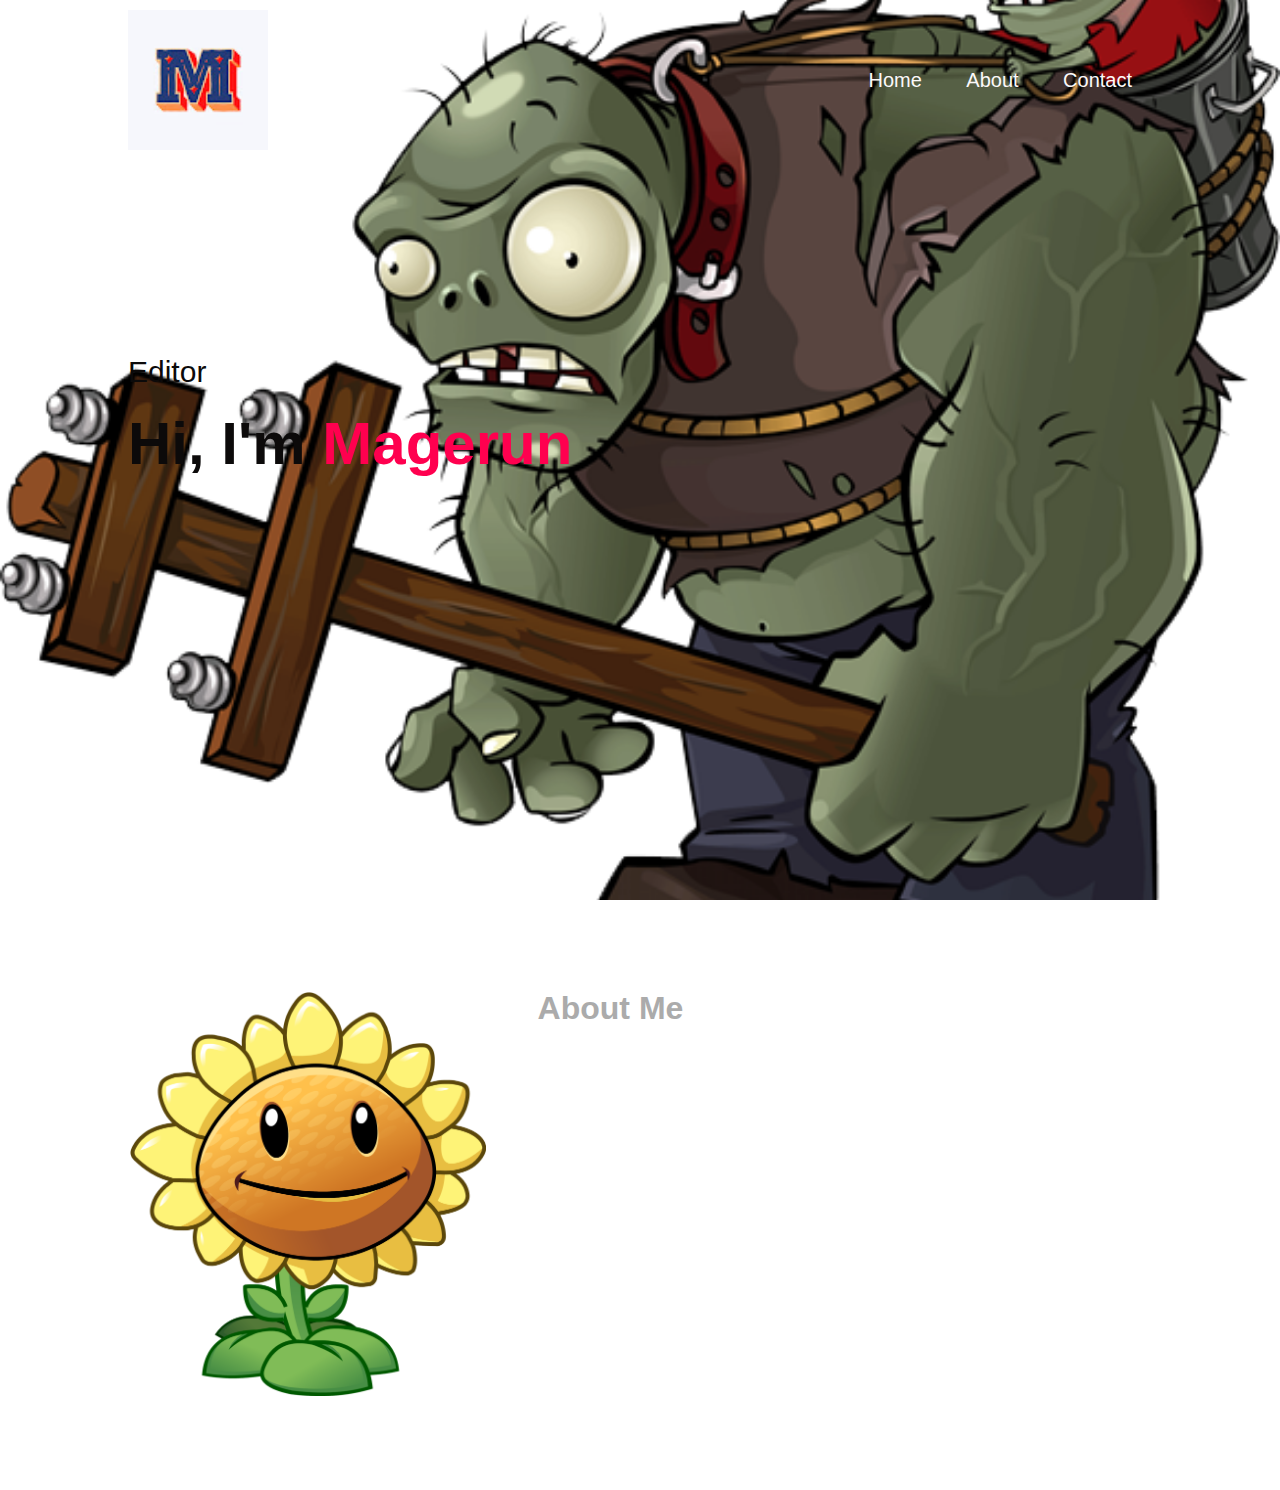
<file: Personal/index.html>
<!DOCTYPE html>
<html lang="en">

<head>
  <meta charset="UTF-8">
  <meta http-equiv="X-UA-Compatible" content="IE=edge">
  <meta name="viewport" content="width=device-width, initial-scale=1.0">
  <title>Personal Website</title>
  <link rel="stylesheet" href="style.css">
</head>

<body>
  <div id="header">
    <div class="container">
      <nav>
        <img src="img/logo.png" class="logo">
        <ul>
          <li><a href="#">Home</a></li>
          <li><a href="#">About</a></li>
          <li><a href="#">Contact</a></li>
        </ul>
      </nav>
      <div class="header-text">
        <p>Editor</p>
        <h1>Hi, I'm <span>Magerun</span></h1>
      </div>
    </div>
  </div>

  <!-- About -->


  <div id="about">
    <div class="container">
      <div class="row">
        <div class="about-col-1">
          <img src="img/user.png" alt="">
        </div>
        <div class="about-col-2">
          <h1>About Me</h1>
        </div>
      </div>
    </div>
  </div>
</body>

</html>
</file>
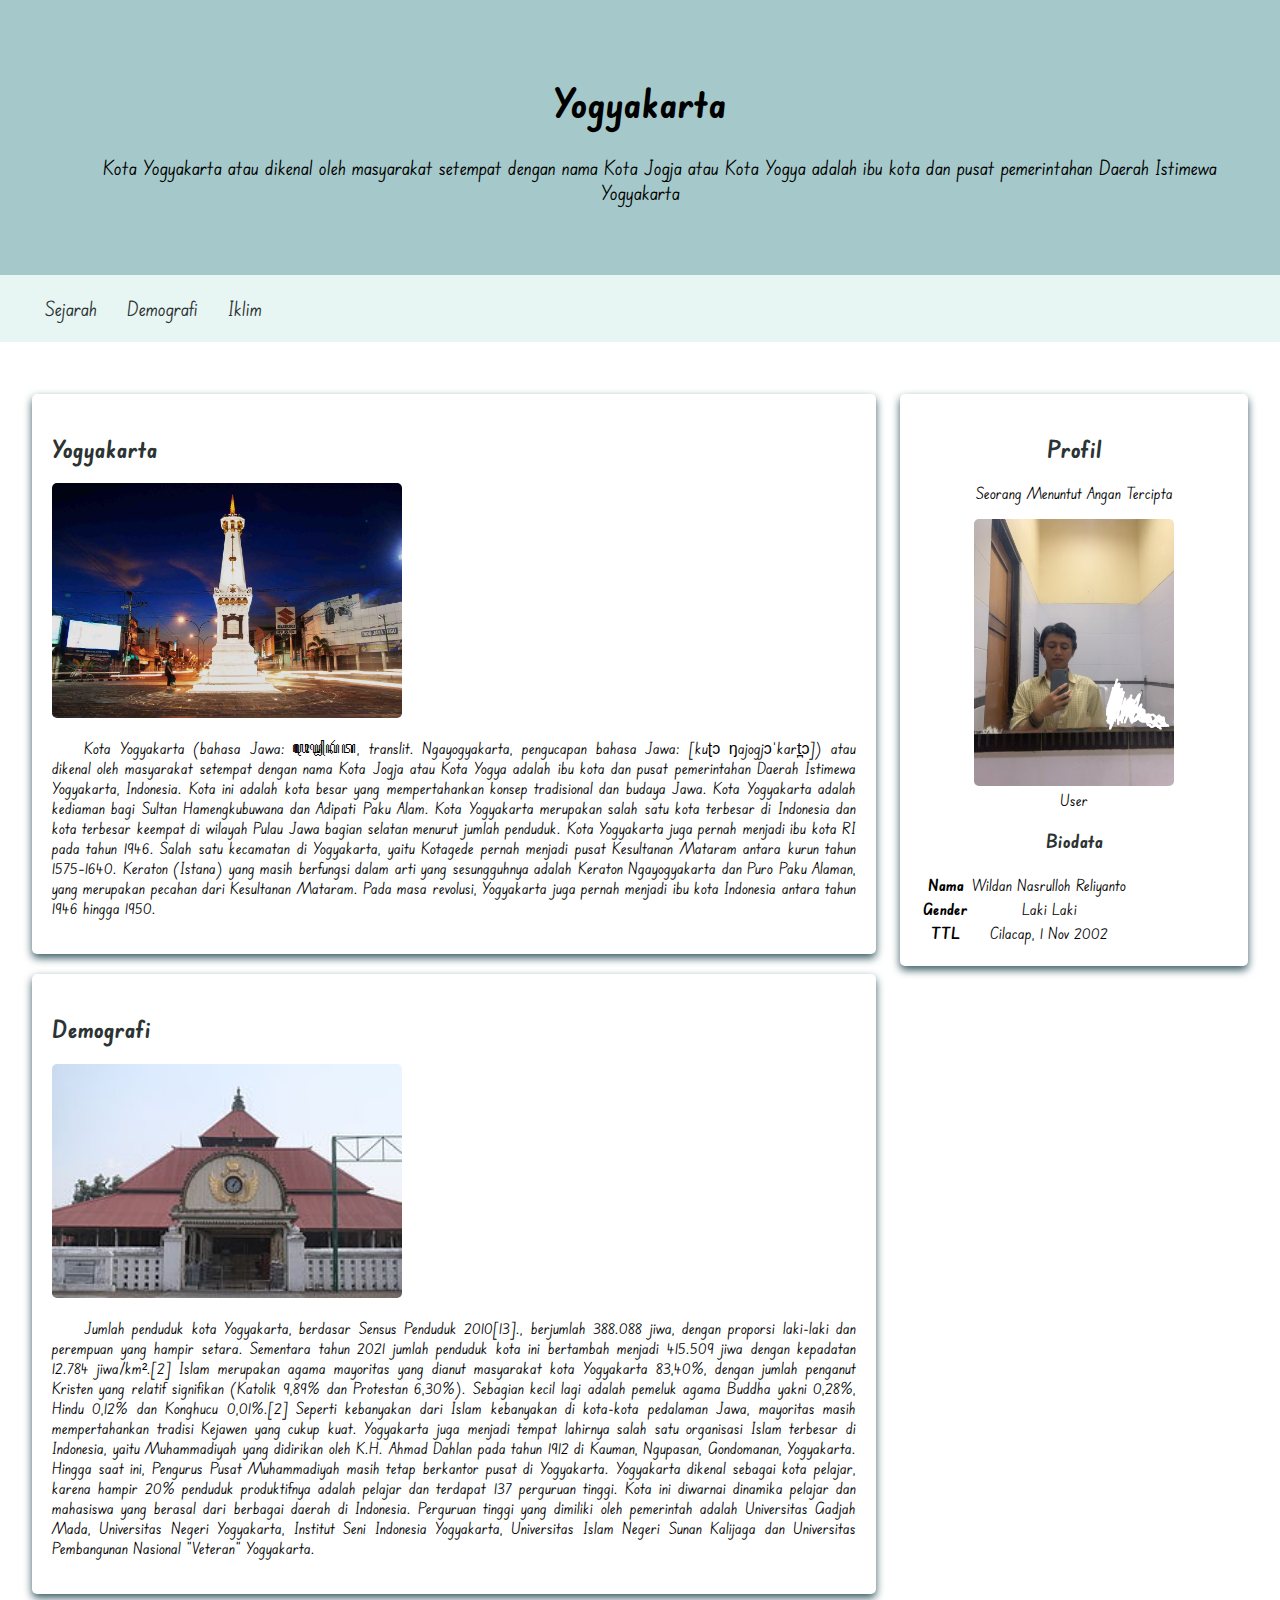
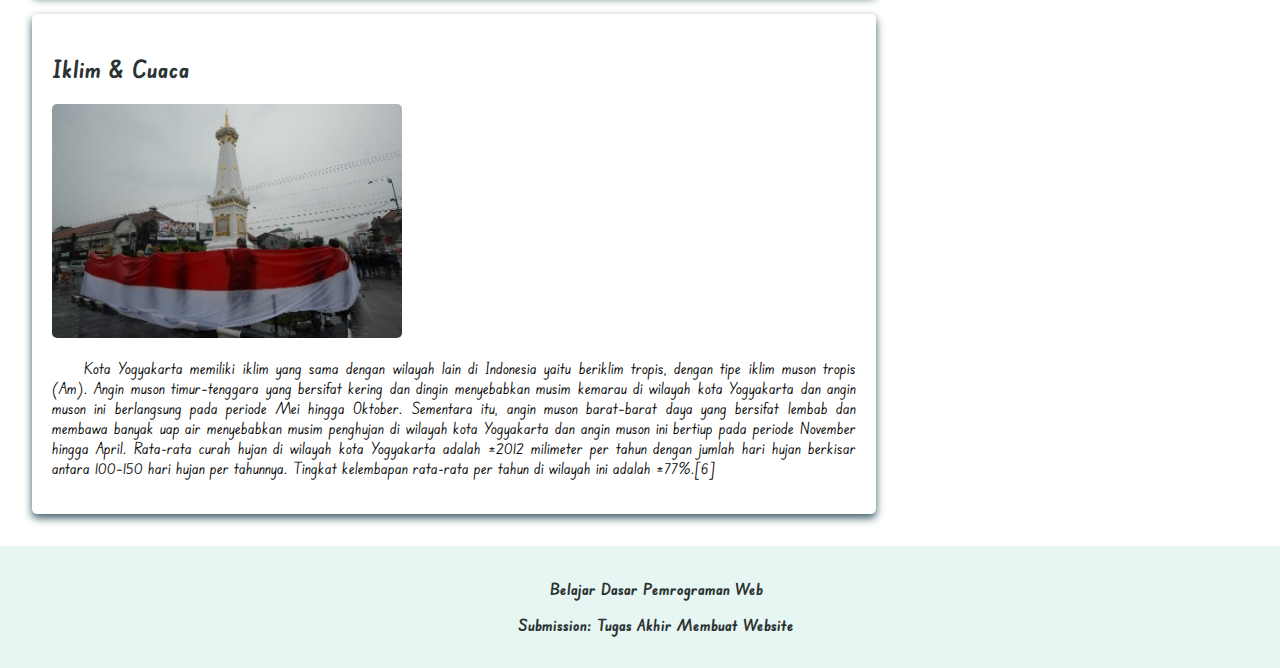
<file: Submission/index.html>
<!DOCTYPE html>
<html lang="en">

<head>
  <meta charset="UTF-8">
  <meta http-equiv="X-UA-Compatible" content="IE=edge">
  <meta name="viewport" content="width=device-width, initial-scale=1.0">
  <title>DIY</title>
  <link rel="stylesheet" href="assets/styles/style.css">
</head>

<body>
  <!-- Header -->
  <header>
    <div class="jumbotron">
      <h1>Yogyakarta</h1>
      <p style="text-align: center;">Kota Yogyakarta atau dikenal oleh masyarakat setempat dengan nama Kota Jogja atau
        Kota Yogya adalah ibu kota dan pusat pemerintahan Daerah Istimewa Yogyakarta</p>
    </div>
    <nav>
      <ul>
        <li><a href="#sejarah">Sejarah</a></li>
        <li><a href="#demografi">Demografi</a></li>
        <li><a href="#iklim">Iklim</a></li>
      </ul>
    </nav>
  </header>
  <main>
    <div id="content">
      <article id="sejarah" class="card">
        <h2>Yogyakarta</h2>
        <img src="assets/image/jogja.jpg" alt="jogja" class="featured-image">
        <p>Kota Yogyakarta (bahasa Jawa: ꦪꦺꦴꦒꦾꦏꦂꦠ, translit. Ngayogyakarta, pengucapan bahasa Jawa: [kuʈɔ
          ŋajogjɔˈkart̪ɔ]) atau dikenal oleh masyarakat setempat dengan nama Kota Jogja atau Kota Yogya adalah ibu kota
          dan pusat pemerintahan Daerah Istimewa Yogyakarta, Indonesia. Kota ini adalah kota besar yang mempertahankan
          konsep tradisional dan budaya Jawa. Kota Yogyakarta adalah kediaman bagi Sultan Hamengkubuwana dan Adipati
          Paku Alam. Kota Yogyakarta merupakan salah satu kota terbesar di Indonesia dan kota terbesar keempat di
          wilayah Pulau Jawa bagian selatan menurut jumlah penduduk. Kota Yogyakarta juga pernah menjadi ibu kota RI
          pada tahun 1946.

          Salah satu kecamatan di Yogyakarta, yaitu Kotagede pernah menjadi pusat Kesultanan Mataram antara kurun tahun
          1575–1640. Keraton (Istana) yang masih berfungsi dalam arti yang sesungguhnya adalah Keraton Ngayogyakarta dan
          Puro Paku Alaman, yang merupakan pecahan dari Kesultanan Mataram. Pada masa revolusi, Yogyakarta juga pernah
          menjadi ibu kota Indonesia antara tahun 1946 hingga 1950.</p>
      </article>
      <article id="demografi" class="card">
        <h2>Demografi</h2>
        <img src="assets/image/demografi.jpg" alt="" class="featured-image">
        <p>Jumlah penduduk kota Yogyakarta, berdasar Sensus Penduduk 2010[13]., berjumlah 388.088 jiwa, dengan proporsi
          laki-laki dan perempuan yang hampir setara. Sementara tahun 2021 jumlah penduduk kota ini bertambah menjadi
          415.509 jiwa dengan kepadatan 12.784 jiwa/km².[2]

          Islam merupakan agama mayoritas yang dianut masyarakat kota Yogyakarta 83,40%, dengan jumlah penganut Kristen
          yang relatif signifikan (Katolik 9,89% dan Protestan 6,30%). Sebagian kecil lagi adalah pemeluk agama Buddha
          yakni 0,28%, Hindu 0,12% dan Konghucu 0,01%.[2] Seperti kebanyakan dari Islam kebanyakan di kota-kota
          pedalaman Jawa, mayoritas masih mempertahankan tradisi Kejawen yang cukup kuat.

          Yogyakarta juga menjadi tempat lahirnya salah satu organisasi Islam terbesar di Indonesia, yaitu Muhammadiyah
          yang didirikan oleh K.H. Ahmad Dahlan pada tahun 1912 di Kauman, Ngupasan, Gondomanan, Yogyakarta. Hingga saat
          ini, Pengurus Pusat Muhammadiyah masih tetap berkantor pusat di Yogyakarta.

          Yogyakarta dikenal sebagai kota pelajar, karena hampir 20% penduduk produktifnya adalah pelajar dan terdapat
          137 perguruan tinggi. Kota ini diwarnai dinamika pelajar dan mahasiswa yang berasal dari berbagai daerah di
          Indonesia. Perguruan tinggi yang dimiliki oleh pemerintah adalah Universitas Gadjah Mada, Universitas Negeri
          Yogyakarta, Institut Seni Indonesia Yogyakarta, Universitas Islam Negeri Sunan Kalijaga dan Universitas
          Pembangunan Nasional "Veteran" Yogyakarta.</p>
      </article>
      <article id="iklim" class="card">
        <h2>Iklim & Cuaca</h2>
        <img src="assets/image/iklim.jpg" alt="" class="featured-image">
        <p>Kota Yogyakarta memiliki iklim yang sama dengan wilayah lain di Indonesia yaitu beriklim tropis, dengan tipe
          iklim muson tropis (Am). Angin muson timur–tenggara yang bersifat kering dan dingin menyebabkan musim kemarau
          di wilayah kota Yogyakarta dan angin muson ini berlangsung pada periode Mei hingga Oktober. Sementara itu,
          angin muson barat–barat daya yang bersifat lembab dan membawa banyak uap air menyebabkan musim penghujan di
          wilayah kota Yogyakarta dan angin muson ini bertiup pada periode November hingga April. Rata-rata curah hujan
          di wilayah kota Yogyakarta adalah ±2012 milimeter per tahun dengan jumlah hari hujan berkisar antara 100–150
          hari hujan per tahunnya. Tingkat kelembapan rata-rata per tahun di wilayah ini adalah ±77%.[6]</p>
      </article>
    </div>
    <aside>
      <article class="profile card">
        <header>
          <h2>Profil</h2>
          <p style="text-indent: 0em;text-align:center;">Seorang Menuntut Angan Tercipta</p>
          <figure>
            <img src="assets/image/profile.jpg" style="width: 200px; text-align: center;" alt="" class="featured-image">
            <figcaption>User</figcaption>
          </figure>
          <section>
            <h3>Biodata</h3>
            <table>
              <tr>
                <th>Nama</th>
                <td>Wildan Nasrulloh Reliyanto</td>
              </tr>
              <tr>
                <th>Gender</th>
                <td>Laki Laki</td>
              </tr>
              <tr>
                <th>TTL</th>
                <td>Cilacap, 1 Nov 2002</td>
              </tr>
            </table>
          </section>
        </header>
      </article>
    </aside>
  </main>
  <footer>
    <p>Belajar Dasar Pemrograman Web</p>
    <p>Submission: Tugas Akhir Membuat Website</p>
  </footer>
  <script src="assets/styles/script.js"></script>
</body>

</html>
</file>
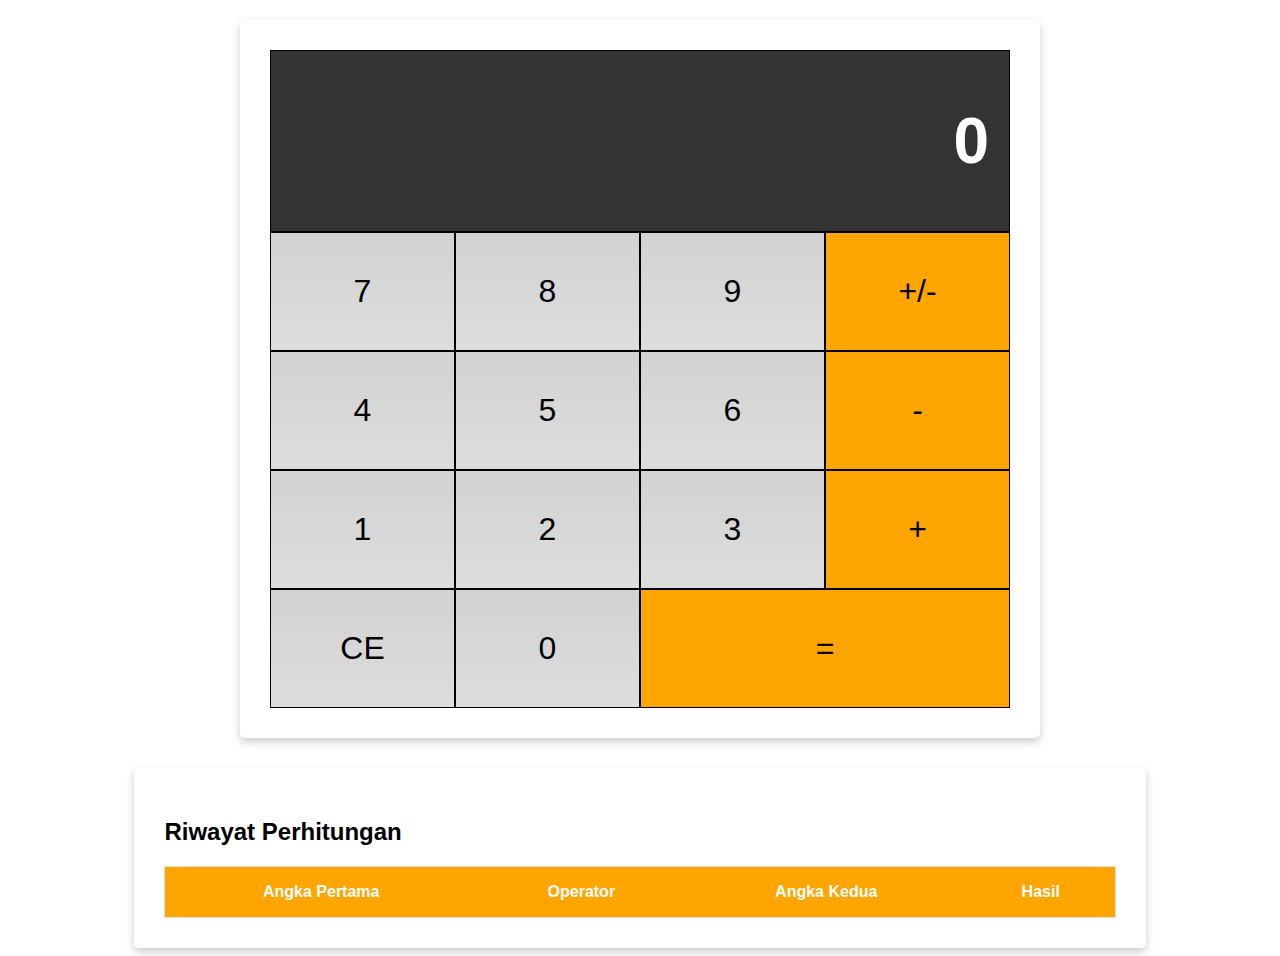
<file: WebCalculator/index.html>
<!DOCTYPE html>
<html lang="en">

<head>
  <meta charset="UTF-8">
  <meta http-equiv="X-UA-Compatible" content="IE=edge">
  <meta name="viewport" content="width=device-width, initial-scale=1.0">
  <link rel="stylesheet" href="assets/style.css">
  <title>Web Calculator</title>
</head>

<body>
  <div class="flex-container-column card">
    <div class="display">
      <h1 id="displayNumber">0</h1>
    </div>
    <div class="flex-container-row">
      <div class="button">7</div>
      <div class="button">8</div>
      <div class="button">9</div>
      <div class="button negative">+/-</div>
    </div>
    <div class="flex-container-row">
      <div class="button">4</div>
      <div class="button">5</div>
      <div class="button">6</div>
      <div class="button operator">-</div>
    </div>
    <div class="flex-container-row">
      <div class="button">1</div>
      <div class="button">2</div>
      <div class="button">3</div>
      <div class="button operator">+</div>
    </div>
    <div class="flex-container-row">
      <div class="button clear">CE</div>
      <div class="button">0</div>
      <div class="button equals double">=</div>
    </div>
  </div>
  <div class="history card">
    <h2>Riwayat Perhitungan</h2>
    <table>
      <thead>
        <tr>
          <th>Angka Pertama</th>
          <th>Operator</th>
          <th>Angka Kedua</th>
          <th>Hasil</th>
        </tr>
      </thead>
      <tbody id="historyList"></tbody>
    </table>
  </div>
  <script src="assets/kalkulator.js"></script>
  <script src="assets/storage.js"></script>
</body>

</html>
</file>
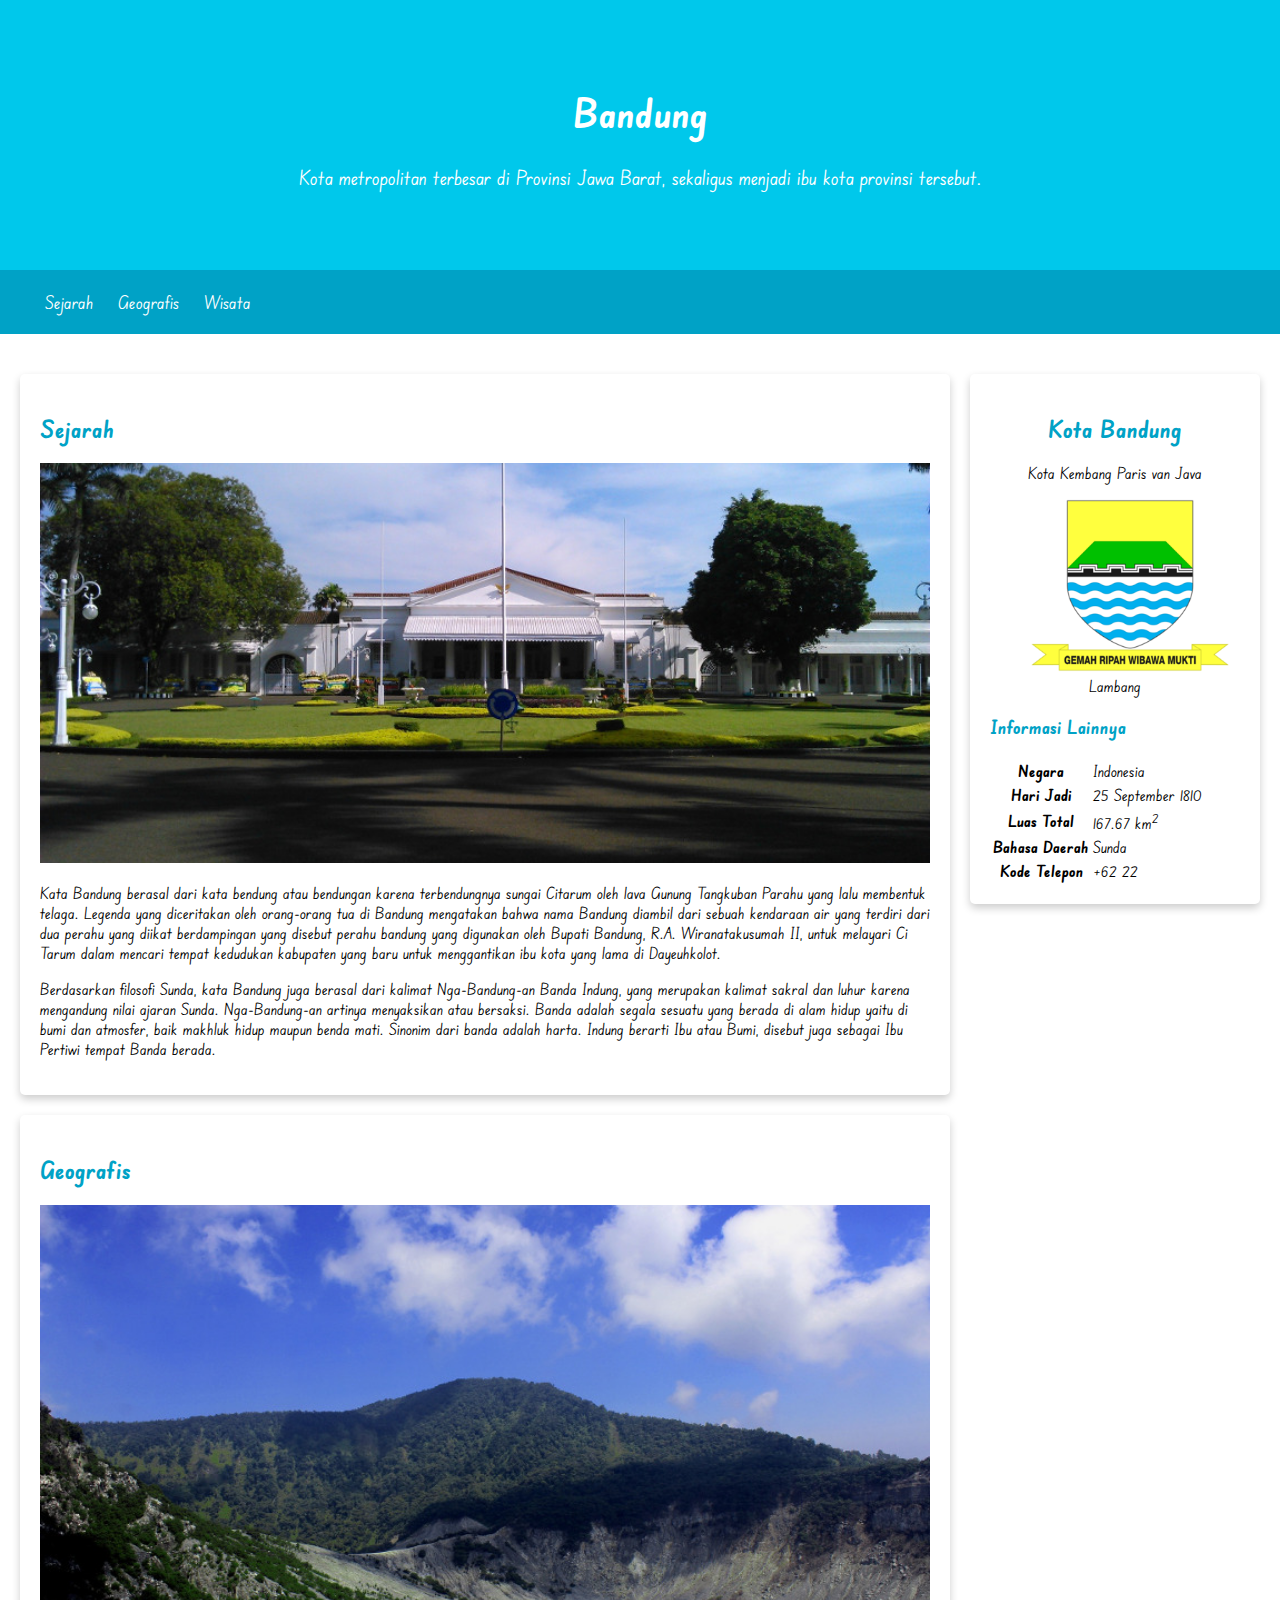
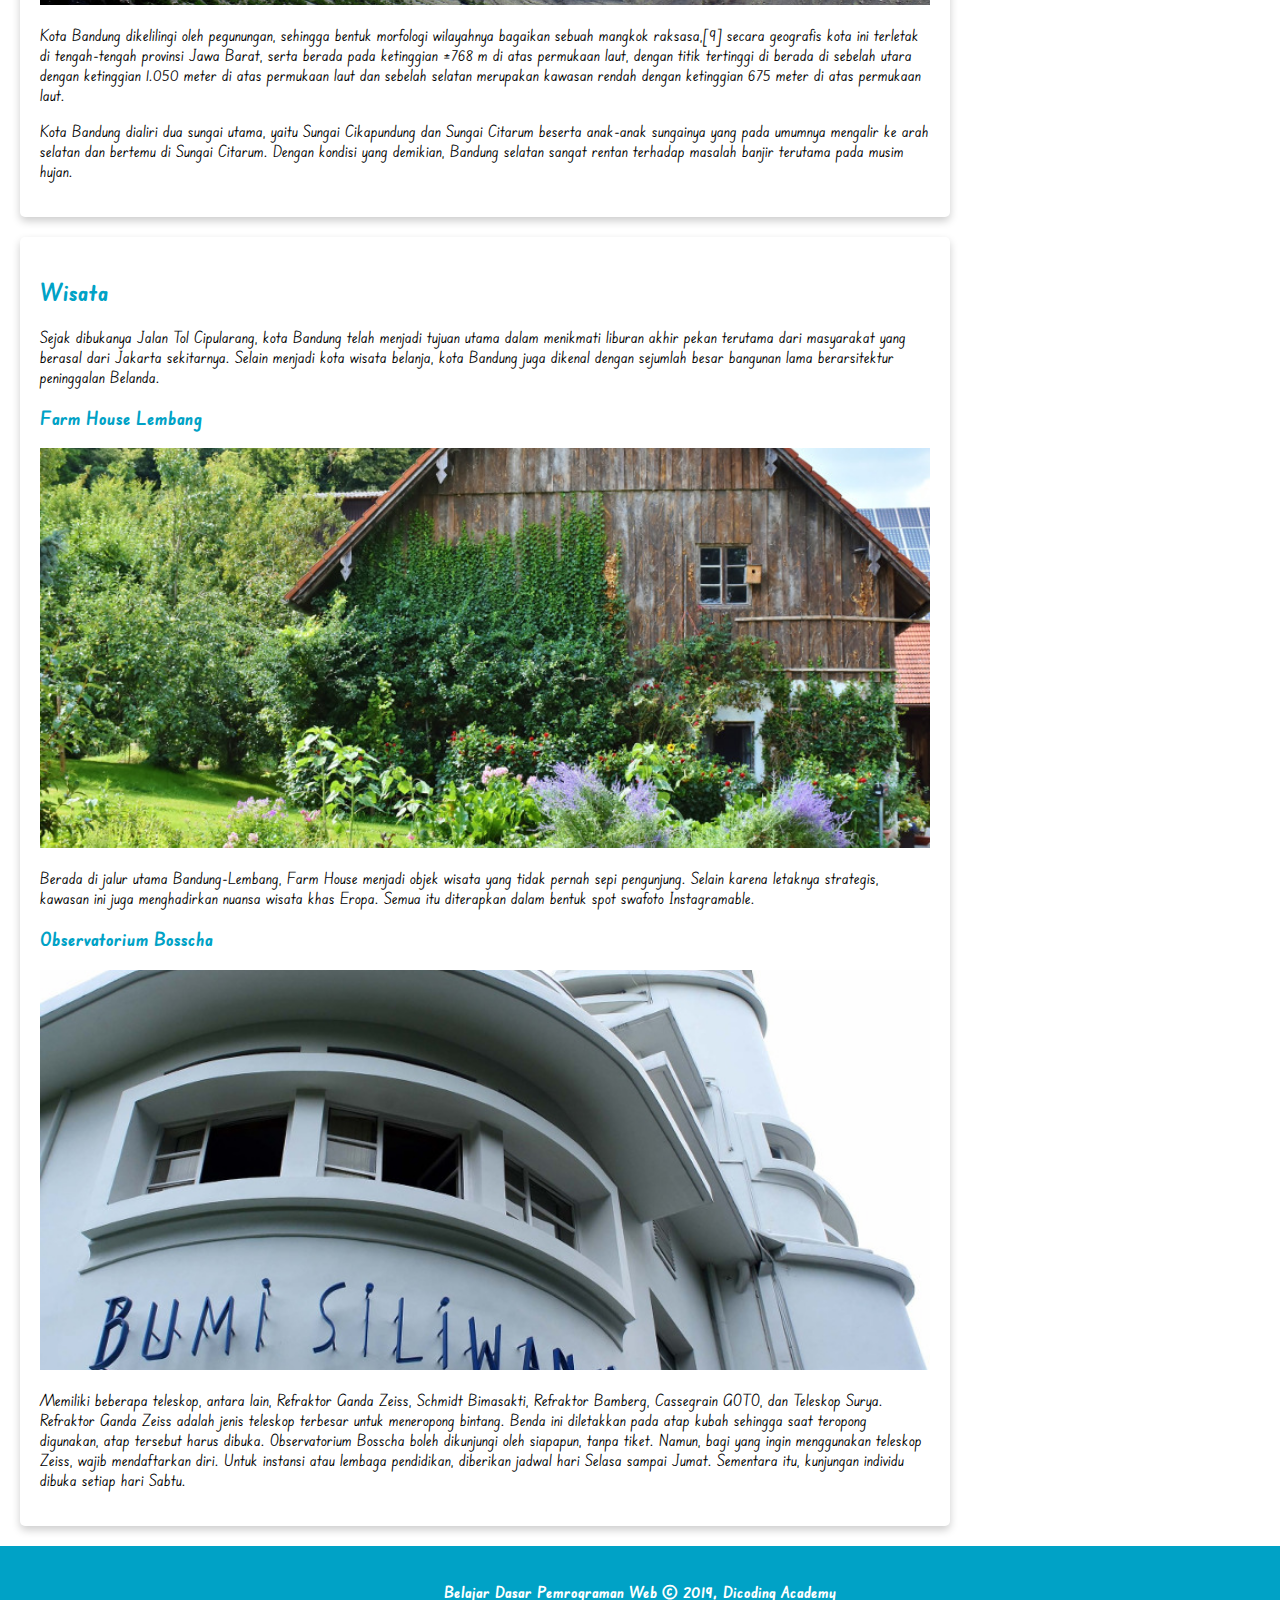
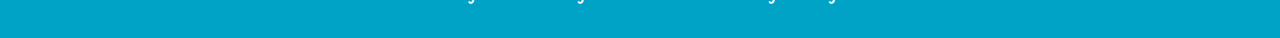
<file: WebDasar/index.html>
<!DOCTYPE html>
<html lang="en">

<head>
  <meta charset="UTF-8">
  <meta http-equiv="X-UA-Compatible" content="IE=edge">
  <meta name="viewport" content="width=device-width, initial-scale=1.0">
  <link rel="stylesheet" href="assets/styles/style.css">
  <title>Kota Bandung</title>
</head>

<body>
  <header>
    <div class="jumbotron">
      <h1>Bandung</h1>
      <p>Kota metropolitan terbesar di Provinsi Jawa Barat, sekaligus menjadi ibu kota provinsi tersebut.</p>
    </div>
    <nav>
      <ul>
        <li><a href="#sejarah">Sejarah</a></li>
        <li><a href="#geografis">Geografis</a></li>
        <li><a href="#wisata">Wisata</a></li>
      </ul>
    </nav>
  </header>
  <main>
    <div id="content">
      <article id="sejarah" class="card">
        <h2>Sejarah</h2>
        <img src="assets/image/history.jpg" class="featured-image" alt="sejarah">
        <p>Kata Bandung berasal dari kata bendung atau bendungan karena terbendungnya sungai Citarum oleh lava Gunung
          Tangkuban Parahu yang lalu membentuk telaga. Legenda yang diceritakan oleh orang-orang tua di Bandung
          mengatakan
          bahwa nama Bandung diambil dari sebuah kendaraan air yang terdiri dari dua perahu yang diikat berdampingan
          yang
          disebut perahu bandung yang digunakan oleh Bupati Bandung, R.A. Wiranatakusumah II, untuk melayari Ci Tarum
          dalam
          mencari tempat kedudukan kabupaten yang baru untuk menggantikan ibu kota yang lama di Dayeuhkolot.</p>

        <p>Berdasarkan filosofi Sunda, kata Bandung juga berasal dari kalimat Nga-Bandung-an Banda Indung, yang
          merupakan
          kalimat sakral dan luhur karena mengandung nilai ajaran Sunda. Nga-Bandung-an artinya menyaksikan atau
          bersaksi.
          Banda adalah segala sesuatu yang berada di alam hidup yaitu di bumi dan atmosfer, baik makhluk hidup maupun
          benda
          mati. Sinonim dari banda adalah harta. Indung berarti Ibu atau Bumi, disebut juga sebagai Ibu Pertiwi tempat
          Banda
          berada.</p>
      </article>

      <article id="geografis" class="card">
        <h2>Geografis</h2>
        <img src="assets/image/geografis.jpg" class="featured-image" alt="geografis">
        <p>Kota Bandung dikelilingi oleh pegunungan, sehingga bentuk morfologi wilayahnya bagaikan sebuah mangkok
          raksasa,[9]
          secara geografis kota ini terletak di tengah-tengah provinsi Jawa Barat, serta berada pada ketinggian ±768 m
          di
          atas
          permukaan laut, dengan titik tertinggi di berada di sebelah utara dengan ketinggian 1.050 meter di atas
          permukaan
          laut dan sebelah selatan merupakan kawasan rendah dengan ketinggian 675 meter di atas permukaan laut.</p>

        <p>Kota Bandung dialiri dua sungai utama, yaitu Sungai Cikapundung dan Sungai Citarum beserta anak-anak
          sungainya
          yang
          pada umumnya mengalir ke arah selatan dan bertemu di Sungai Citarum. Dengan kondisi yang demikian, Bandung
          selatan
          sangat rentan terhadap masalah banjir terutama pada musim hujan.</p>

      </article>

      <article id="wisata" class="card">
        <h2>Wisata</h2>
        <p>Sejak dibukanya Jalan Tol Cipularang, kota Bandung telah menjadi tujuan utama dalam menikmati liburan akhir
          pekan
          terutama dari masyarakat yang berasal dari Jakarta sekitarnya. Selain menjadi kota wisata belanja, kota
          Bandung
          juga
          dikenal dengan sejumlah besar bangunan lama berarsitektur peninggalan Belanda.</p>
        <section>
          <h3>Farm House Lembang</h3>
          <img src="assets/image/farm-house.jpg" class="featured-image" alt="farm house">
          <p>Berada di jalur utama Bandung-Lembang, Farm House menjadi objek wisata yang tidak pernah sepi pengunjung.
            Selain
            karena letaknya strategis, kawasan ini juga menghadirkan nuansa wisata khas Eropa. Semua itu diterapkan
            dalam
            bentuk
            spot swafoto Instagramable.</p>

        </section>

        <section>
          <h3>Observatorium Bosscha</h3>
          <img src="assets/image/bosscha.jpg" class="featured-image" alt="bosscha">
          <p>Memiliki beberapa teleskop, antara lain, Refraktor Ganda Zeiss, Schmidt Bimasakti, Refraktor Bamberg,
            Cassegrain
            GOTO, dan Teleskop Surya. Refraktor Ganda Zeiss adalah jenis teleskop terbesar untuk meneropong bintang.
            Benda
            ini
            diletakkan pada atap kubah sehingga saat teropong digunakan, atap tersebut harus dibuka. Observatorium
            Bosscha
            boleh
            dikunjungi oleh siapapun, tanpa tiket. Namun, bagi yang ingin menggunakan teleskop Zeiss, wajib mendaftarkan
            diri.
            Untuk instansi atau lembaga pendidikan, diberikan jadwal hari Selasa sampai Jumat. Sementara itu, kunjungan
            individu
            dibuka setiap hari Sabtu.
          </p>
        </section>
      </article>
    </div>

    <aside>
      <article class="profile card">
        <header>
          <h2>Kota Bandung</h2>
          <p>Kota Kembang Paris van Java</p>
          <figure>
            <img src="assets/image/Bandung_coa.png" alt="">
            <figcaption>Lambang</figcaption>
          </figure>
        </header>
        <section>
          <h3>Informasi Lainnya</h3>
          <table>
            <tr>
              <th>Negara</th>
              <td>Indonesia</td>
            </tr>
            <tr>
              <th>Hari Jadi</th>
              <td>25 September 1810</td>
            </tr>
            <tr>
              <th>Luas Total</th>
              <td>167.67 km<sup>2</sup></td>
            </tr>
            <tr>
              <th>Bahasa Daerah</th>
              <td>Sunda</td>
            </tr>
            <tr>
              <th>Kode Telepon</th>
              <td>+62 22</td>
            </tr>
          </table>
        </section>
      </article>
    </aside>
  </main>
  <footer>
    <p>Belajar Dasar Pemrograman Web &#169; 2019, Dicoding Academy</p>
  </footer>
</body>
</file>
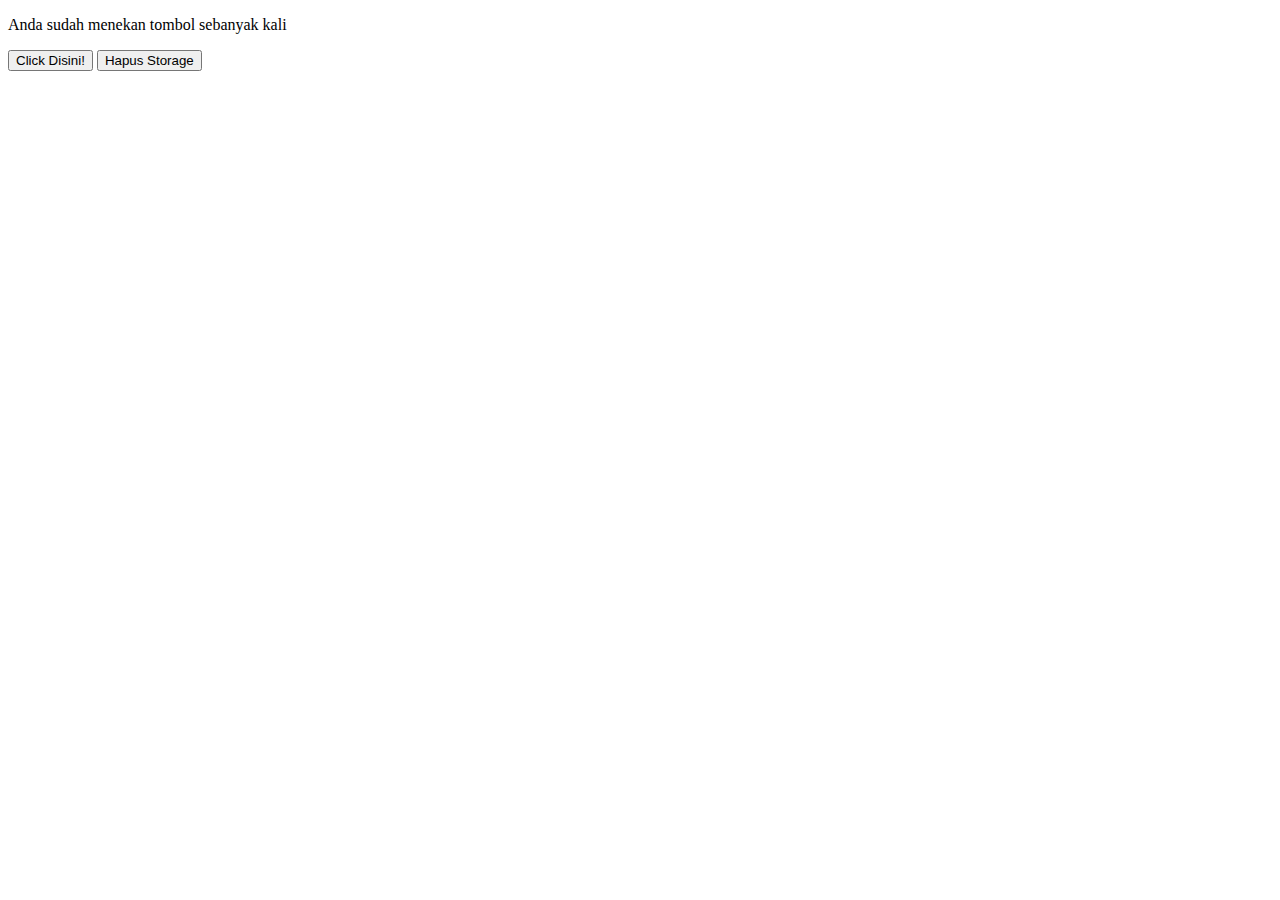
<file: WebCalculator/test.html>
<!DOCTYPE html>
<html lang="en">

<head>
  <title>Local Storage</title>
</head>

<body>
  <p>Anda sudah menekan tombol sebanyak <span id="count"></span> kali</p>
  <button id="button">Click Disini!</button>
  <button id="clear">Hapus Storage</button>
  <script>
    const cacheKey = 'NUMBER';
    if (typeof (Storage) !== 'undefined') {
      // pengecekkan apakah data localStorage dengan key NUMBER tersedia atau belum
      if (localStorage.getItem(cacheKey) === 'undefined') {
        // Jika belum maka akan atur dengan nilai awal yakni 0
        localStorage.setItem(cacheKey, 0);
      }

      const button = document.querySelector('#button');
      const clearButton = document.querySelector('#clear');
      const count = document.querySelector('#count');
      button.addEventListener('click', function (event) {
        let number = localStorage.getItem(cacheKey);
        number++;
        localStorage.setItem(cacheKey, number);
        count.innerText = localStorage.getItem(cacheKey);
      });

      clearButton.addEventListener('click', function (event) {
        localStorage.removeItem(cacheKey);
      });
    } else {
      alert('Browser tidak mendukung Web Storage');
    }
  </script>
</body>

</html>
</file>
<file: Personal/style.css>
* {
  margin: 0;
  padding: 0;
  font-family: 'Poppins', sans-serif;
  box-sizing: border-box;
}

body {
  background-color: #ffffff;
  color: rgb(12, 10, 10);
}

#header {
  width: 100%;
  height: 100vh;
  background-image: url(img/background.png);
  background-size: cover;
  background-position: center;
}

.container {
  padding: 10px 10%;
}

nav {
  display: flex;
  align-items: center;
  justify-content: space-between;
  flex-wrap: wrap;
}

.logo {
  width: 140px;
}

nav ul li {
  display: inline-block;
  list-style: none;
  margin: 10px 20px;
}

nav ul li a {
  text-decoration: none;
  color: #fcf9f9;
  font-size: 20px;
  position: relative;
}

nav ul li a::after {
  content: '';
  width: 0;
  height: 3px;
  background: #ff004f;
  position: absolute;
  left: 0;
  bottom: -6px;
  transition: 0.5s;
}

nav ul li a:hover::after {
  width: 100%;
}

.header-text {
  margin-top: 20%;
  font-size: 30px;
}

.header-text h1 {
  font-size: 60px;
  margin-top: 20px;
}

.header-text h1 span {
  color: #ff004f;
}

/* about */

#about {
  padding: 80px 0;
  color: #ababab;
}

.row {
  display: flex;
  justify-content: space-between;
  flex-wrap: wrap;
}

.about-col-1 {
  flex-basis: 35%;
}

.about-col-1 img {
  width: 100%;
  border-radius: 15px;
}

.about-col-2 {
  flex-basis: 60%;
}
</file>
<file: Submission/assets/styles/style.css>
/* import font */
@import url('https://fonts.googleapis.com/css2?family=Edu+SA+Beginner:wght@400;700&display=swap');

/* Umum */

* {
  box-sizing: border-box;
}

body {
  font-family: "Edu SA Beginner", sans-serif;
  margin: 0;
  padding: 0;
}

h2,
h3 {
  color: #2C3333;
}

p {
  text-align: justify;
  font-family: "Edu SA Beginner", sans-serif;
  text-indent: 2em;
}

#letter-spacing {
  letter-spacing: 4px;
}

.card {
  box-shadow: 0 4px 8px 0 #395B64;
  border-radius: 5px;
  padding: 20px;
  margin-top: 20px;
}

/* HEADER */

.jumbotron {
  font-size: 20px;
  padding: 50px;
  background-color: #A5C9CA;
  text-align: center;
  color: black;
}

/* NAVBAR */
nav {
  background-color: #E7F6F2;
  padding: 5px;
  position: sticky;
  top: 0;
}

nav a {
  font-size: 20px;
  font-weight: 100;
  text-decoration: none;
  color: #2C3333;
}

nav ul li a:hover {
  font-weight: bold;
  color: #A5C9CA;
}

nav li {
  display: inline;
  list-style-type: none;
  margin-right: 25px;
}

/* IMAGE SETTING */
.featured-image {
  width: 100%;
  max-width: 350px;
  object-position: center;
  transition: .3s;
  border-radius: 5px;
}

.featured-image:hover {
  transform: scale(1.11);
}

html {
  scroll-behavior: smooth;
}

/* MAIN  */
main {
  padding: 20px;
  overflow: auto;
}


/* ASIDE  */
.profile {
  text-align: center;
}

#content {
  float: left;
  width: 70%;
  padding: 12px;
}

aside {
  float: right;
  width: 30%;
  padding: 12px;
}

/* FOOTER  */

footer {
  color: #2C3333;
  padding: 17px;
  background-color: #E7F6F2;
  text-align: center;
  font-weight: bold;
}

footer p {

  text-align: center;
}

/* RESPONSIVE */

@media screen and (max-width: 1000px) {

  #content,
  aside {
    width: 100%;
    padding: 0;
  }
}
</file>
<file: WebCalculator/assets/style.css>
* {
  box-sizing: border-box;
}

body {
  font-family: sans-serif;
}

.flex-container-column {
  display: flex;
  flex-direction: column;

  max-width: 800px;
  margin: 0 auto;
  text-align: right;
}

.flex-container-row {
  display: flex;
}

.button {
  flex-basis: 25%;

  font-size: 2em;
  text-align: center;
  padding: 40px;
  border: 1px solid black;
  background: -webkit-linear-gradient(top, #d2d2d2, #ddd);
  cursor: pointer;
}

.double {
  flex-basis: 50%;
}

.display {
  color: white;
  width: 100%;
  padding: 10px 20px;
  background-color: #333333;
  border: 1px solid black;
  font-size: 2em;
}

.operator,
.negative,
.equals {
  background: orange;
}

.card {
  box-shadow: 0 4px 8px 0 rgba(0, 0, 0, 0.2);
  border-radius: 5px;
  padding: 30px;
  margin-top: 20px;
}

.button:hover {
  font-weight: bold;
}

@media screen and (max-width: 500px) {
  .button {
    padding: 10px;
  }
}

.history {
  width: 80%;
  margin: 30px auto 0 auto;
  overflow: scroll;
}

table {
  border-collapse: collapse;
  border-spacing: 0;
  width: 100%;
  border: 1px solid #ddd;
}

th,
td {
  text-align: center;
  padding: 16px;
}

th {
  background-color: orange;
  color: white;
}

tr:nth-child(even) {
  background-color: #d2d2d2;
}

@media screen and (max-width: 513px) {
  .button {
    padding: 10px;
  }

  .history {
    width: 100%;
  }
}
</file>
<file: WebDasar/assets/styles/style.css>
@import url('https://fonts.googleapis.com/css2?family=Edu+SA+Beginner:wght@400;700&display=swap');

body {
  font-family: "Edu SA Beginner", sans-serif;
  margin: 0;
  padding: 0;
}


h2,
h3 {
  color: #00a2c6
}


footer {
  padding: 20px;
  color: white;
  background-color: #00a2c6;
  text-align: center;
  font-weight: bold;
}

nav a {
  font-size: 18px;
  font-weight: 400;
  text-decoration: none;
  color: white;
}

nav a:hover {
  font-weight: bold;
}

.profile header {
  text-align: center;
}

header {
  display: inline;
}

.featured-image {
  width: 100%;
  max-height: 400px;
  object-fit: cover;
  object-position: center;
}

.profile img {
  width: 200px;
}

.card {
  box-shadow: 0 4px 8px 0 rgba(0, 0, 0, 0.2);
  border-radius: 5px;
  padding: 20px;
  margin-top: 20px;
}

.jumbotron {
  padding: 60px;
  background-color: #00c8eb;
  text-align: center;
  font-size: 20px;
  color: white;
}

nav li {
  display: inline;
  list-style-type: none;
  margin-right: 20px;
}

nav {
  background-color: #00a2c6;
  padding: 5px;
  position: sticky;
  top: 0;
}

main {
  padding: 20px;
}

.box {
  width: 200px;
  height: 200px;
}

.first {
  background-color: #60d0a8;
}

.second {
  background-color: #6495ed;
}

.third {
  background-color: #ffa500;
}

#content {
  float: left;
  width: 75%;
}

aside {
  float: right;
  width: 25%;
  padding-left: 20px;
}

main {
  overflow: auto;
  padding: 20px;
}

* {
  box-sizing: border-box;
}

@media screen and (max-width: 1000px) {

  #content,
  aside {
    width: 100%;
    padding: 0;
  }
}
</file>
